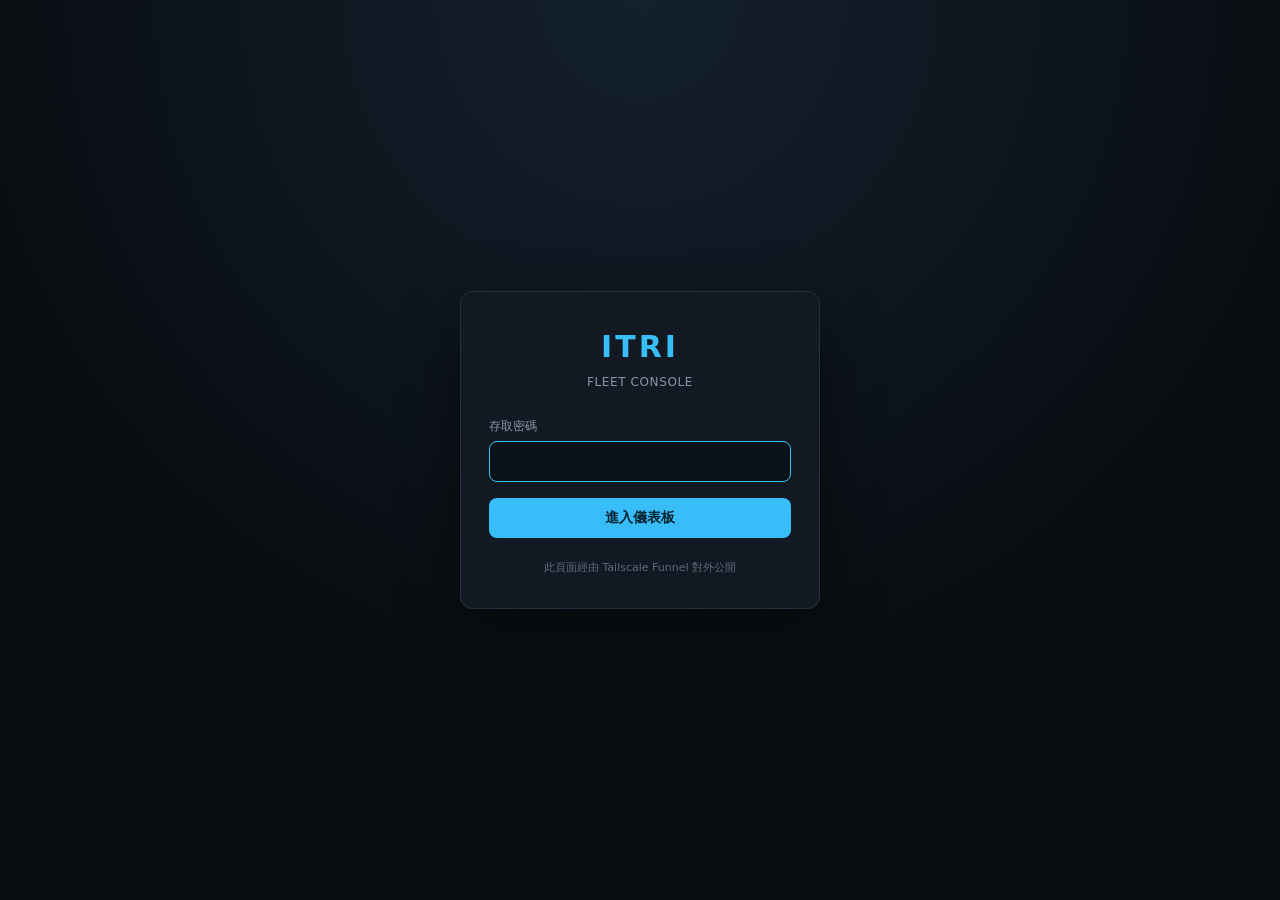
<file: web/login.html>
<!doctype html>
<html lang="zh-Hant">
<head>
<meta charset="utf-8">
<meta name="viewport" content="width=device-width, initial-scale=1">
<title>ITRI Fleet Console — 登入</title>
<link rel="icon" href="data:image/svg+xml,<svg xmlns='http://www.w3.org/2000/svg' viewBox='0 0 32 32'><text y='26' font-size='26'>🚚</text></svg>">
<style>
  :root {
    --bg: #0a0e13; --panel: #121922; --line: #22303f;
    --fg: #e6edf5; --dim: #8697aa; --accent: #38bdf8; --bad: #f87171;
  }
  * { box-sizing: border-box; }
  body {
    margin: 0; min-height: 100vh; background: var(--bg); color: var(--fg);
    font: 14px/1.5 "Segoe UI", "Noto Sans TC", system-ui, sans-serif;
    display: grid; place-items: center; padding: 24px;
    background-image: radial-gradient(circle at 50% 0%, #14202e 0%, #0a0e13 60%);
  }
  .box {
    width: 100%; max-width: 360px; background: var(--panel);
    border: 1px solid var(--line); border-radius: 12px; padding: 32px 28px;
    box-shadow: 0 20px 60px rgba(0,0,0,.45);
  }
  .logo {
    font-weight: 800; font-size: 30px; letter-spacing: 3px;
    color: var(--accent); text-align: center;
  }
  .sub {
    text-align: center; color: var(--dim); font-size: 12px;
    letter-spacing: .6px; margin: 4px 0 26px;
  }
  label { display: block; font-size: 12px; color: var(--dim); margin-bottom: 6px; }
  input[type=password] {
    width: 100%; background: #0b1119; color: var(--fg);
    border: 1px solid var(--line); border-radius: 8px;
    padding: 11px 13px; font-size: 15px; letter-spacing: 2px;
  }
  input[type=password]:focus { outline: none; border-color: var(--accent); }
  button {
    width: 100%; margin-top: 16px; padding: 11px;
    background: var(--accent); color: #06212e; border: 0; border-radius: 8px;
    font-size: 14px; font-weight: 700; cursor: pointer;
  }
  button:hover { filter: brightness(1.1); }
  .msg {
    display: none; margin-bottom: 16px; padding: 9px 12px; border-radius: 7px;
    background: rgba(248,113,113,.12); border: 1px solid rgba(248,113,113,.35);
    color: var(--bad); font-size: 12.5px;
  }
  .msg.show { display: block; }
  .foot { margin-top: 22px; text-align: center; color: #5a6b7d; font-size: 11px; }
</style>
</head>
<body>
  <form class="box" method="post" action="/login">
    <div class="logo">ITRI</div>
    <div class="sub">FLEET CONSOLE</div>

    <div class="<!--MSGCLASS-->"><!--MESSAGE--></div>

    <label for="password">存取密碼</label>
    <input id="password" name="password" type="password" autocomplete="current-password"
           autofocus required>
    <input type="hidden" name="next" value="<!--NEXT-->">
    <button type="submit">進入儀表板</button>

    <div class="foot">此頁面經由 Tailscale Funnel 對外公開</div>
  </form>
</body>
</html>
</file>
